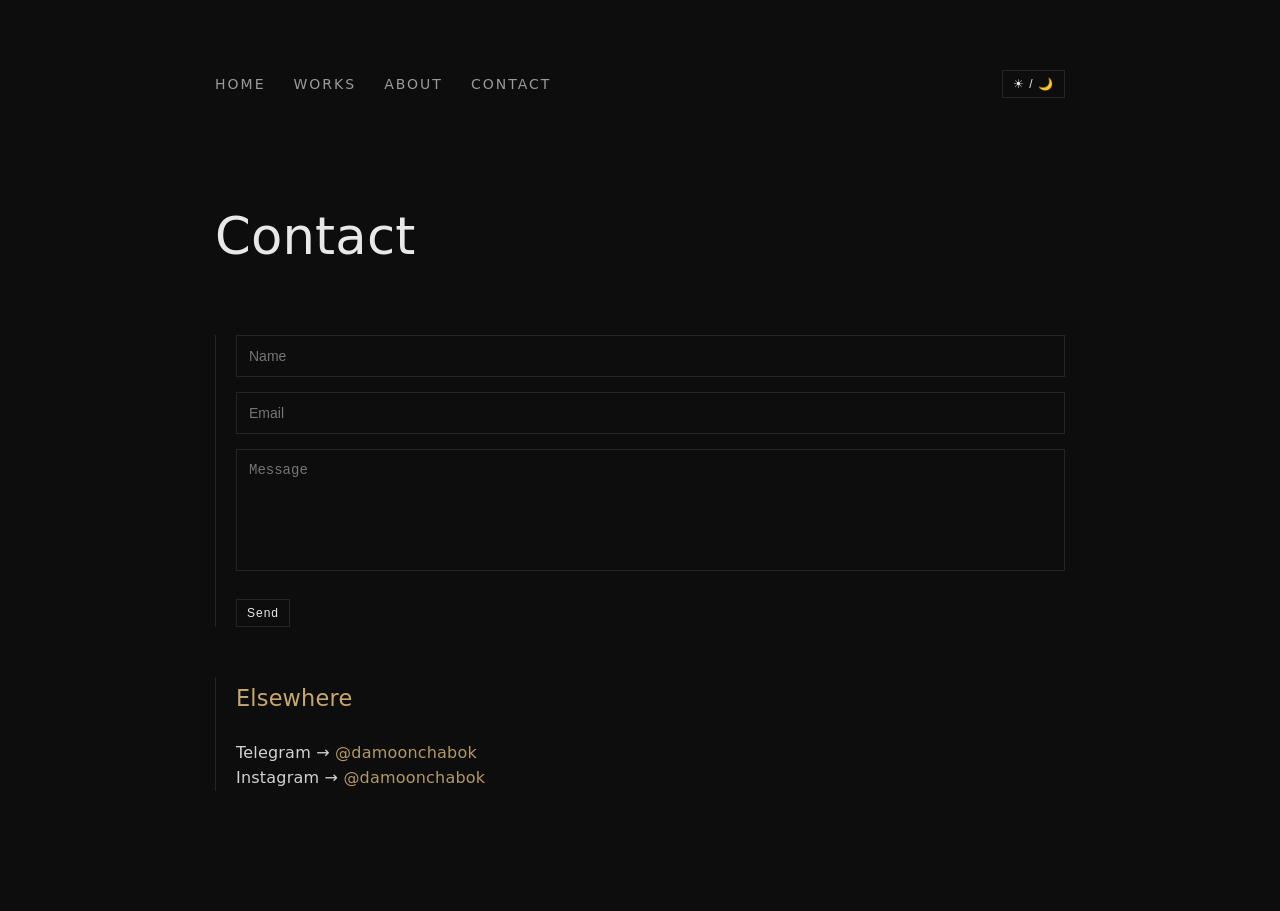
<file: contact.html>
<!DOCTYPE html>
<html lang="en">

<head>
  <meta charset="UTF-8">
  <title>Contact</title>
  <link rel="icon" href="favicon.ico">
  <link rel="stylesheet" href="style/style.css">
</head>

<body>

<nav class="main-nav">

  <div class="nav-left">
    <a href="index.html">Home</a>
    <a href="works.html">Works</a>
    <a href="about.html">About</a>
    <a href="contact.html">Contact</a>
  </div>

  <div class="nav-right">
    <button id="themeBtn">☀ / 🌙</button>
  </div>

</nav>

<h1>Contact</h1>

<div class="card">

<form action="https://formsubmit.co/hello@damoonchabok.ir" method="POST">

  <input type="hidden" name="_captcha" value="false">

  <input type="text" name="name" placeholder="Name" required>

  <input type="email" name="email" placeholder="Email" required>

  <textarea name="message" placeholder="Message" rows="6" required></textarea>

  <button type="submit">Send</button>

</form>

</div>

<div class="card">

  <h2>Elsewhere</h2>

  <p>
    Telegram → <a href="https://t.me/damoonchabok" target="_blank">@damoonchabok</a><br>
    Instagram → <a href="https://instagram.com/damoonchabok" target="_blank">@damoonchabok</a>
  </p>

</div>
<script>
const btn = document.getElementById("themeBtn");

function applyTheme(theme){
  if(theme === "light"){
    document.body.classList.add("light");
  } else {
    document.body.classList.remove("light");
  }
}

btn.addEventListener("click", () => {
  const isLight = document.body.classList.contains("light");
  
  if(isLight){
    applyTheme("dark");
    localStorage.setItem("theme","dark");
  } else {
    applyTheme("light");
    localStorage.setItem("theme","light");
  }
});

// load saved theme
(function(){
  const saved = localStorage.getItem("theme");
  applyTheme(saved || "dark");
})();
</script>
</body>
</html>
</file>
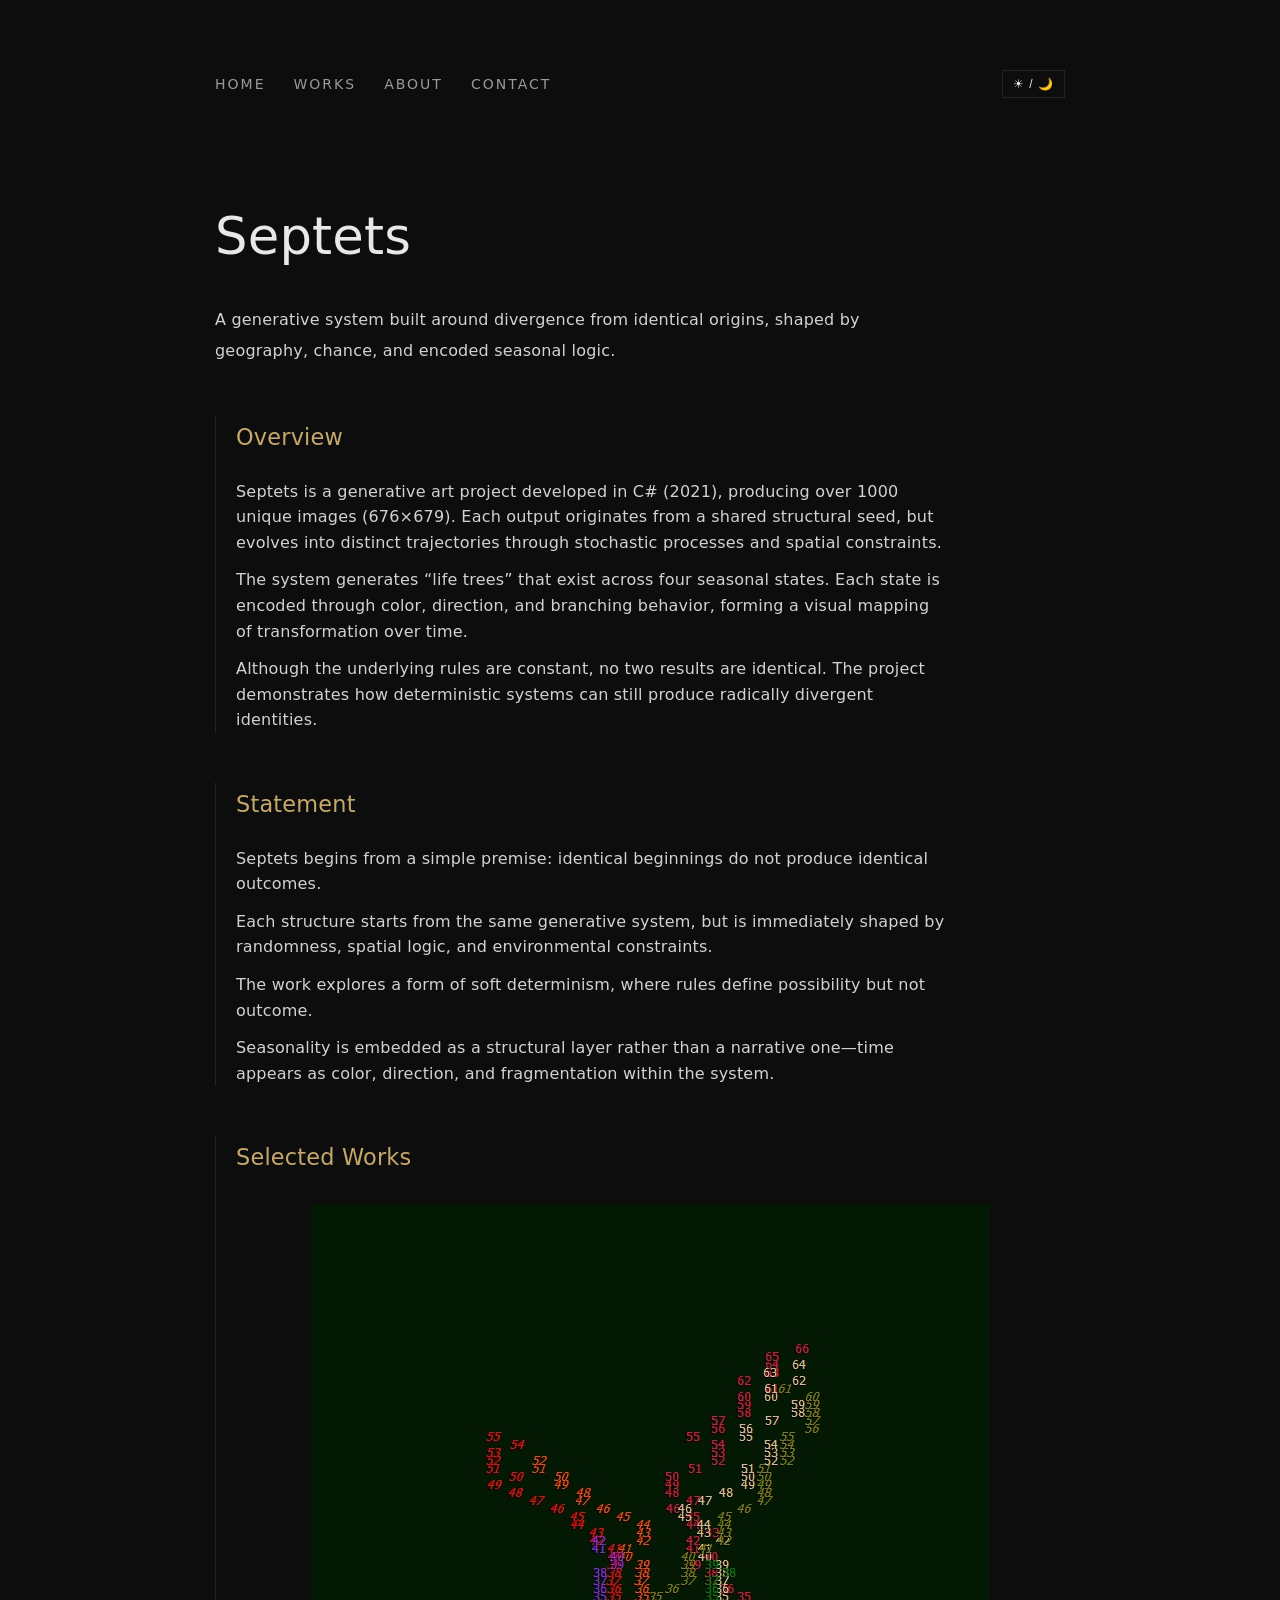
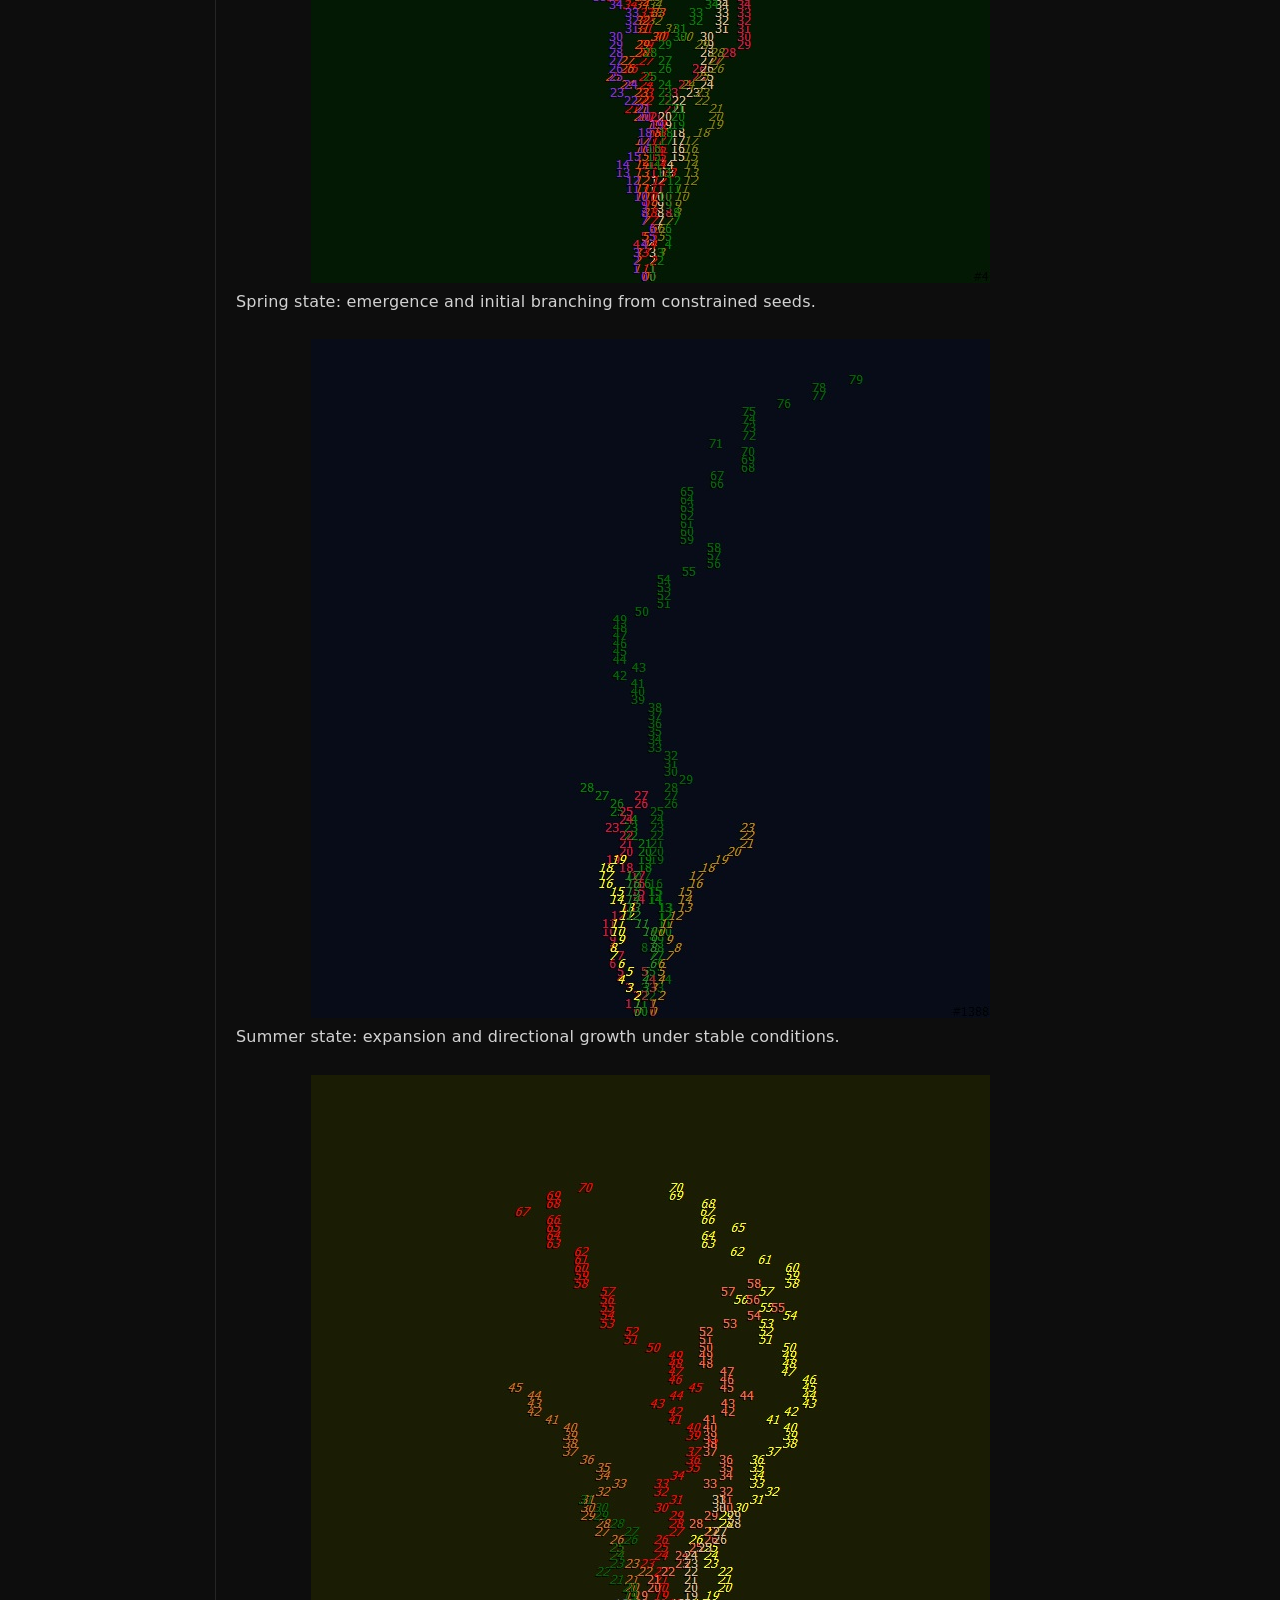
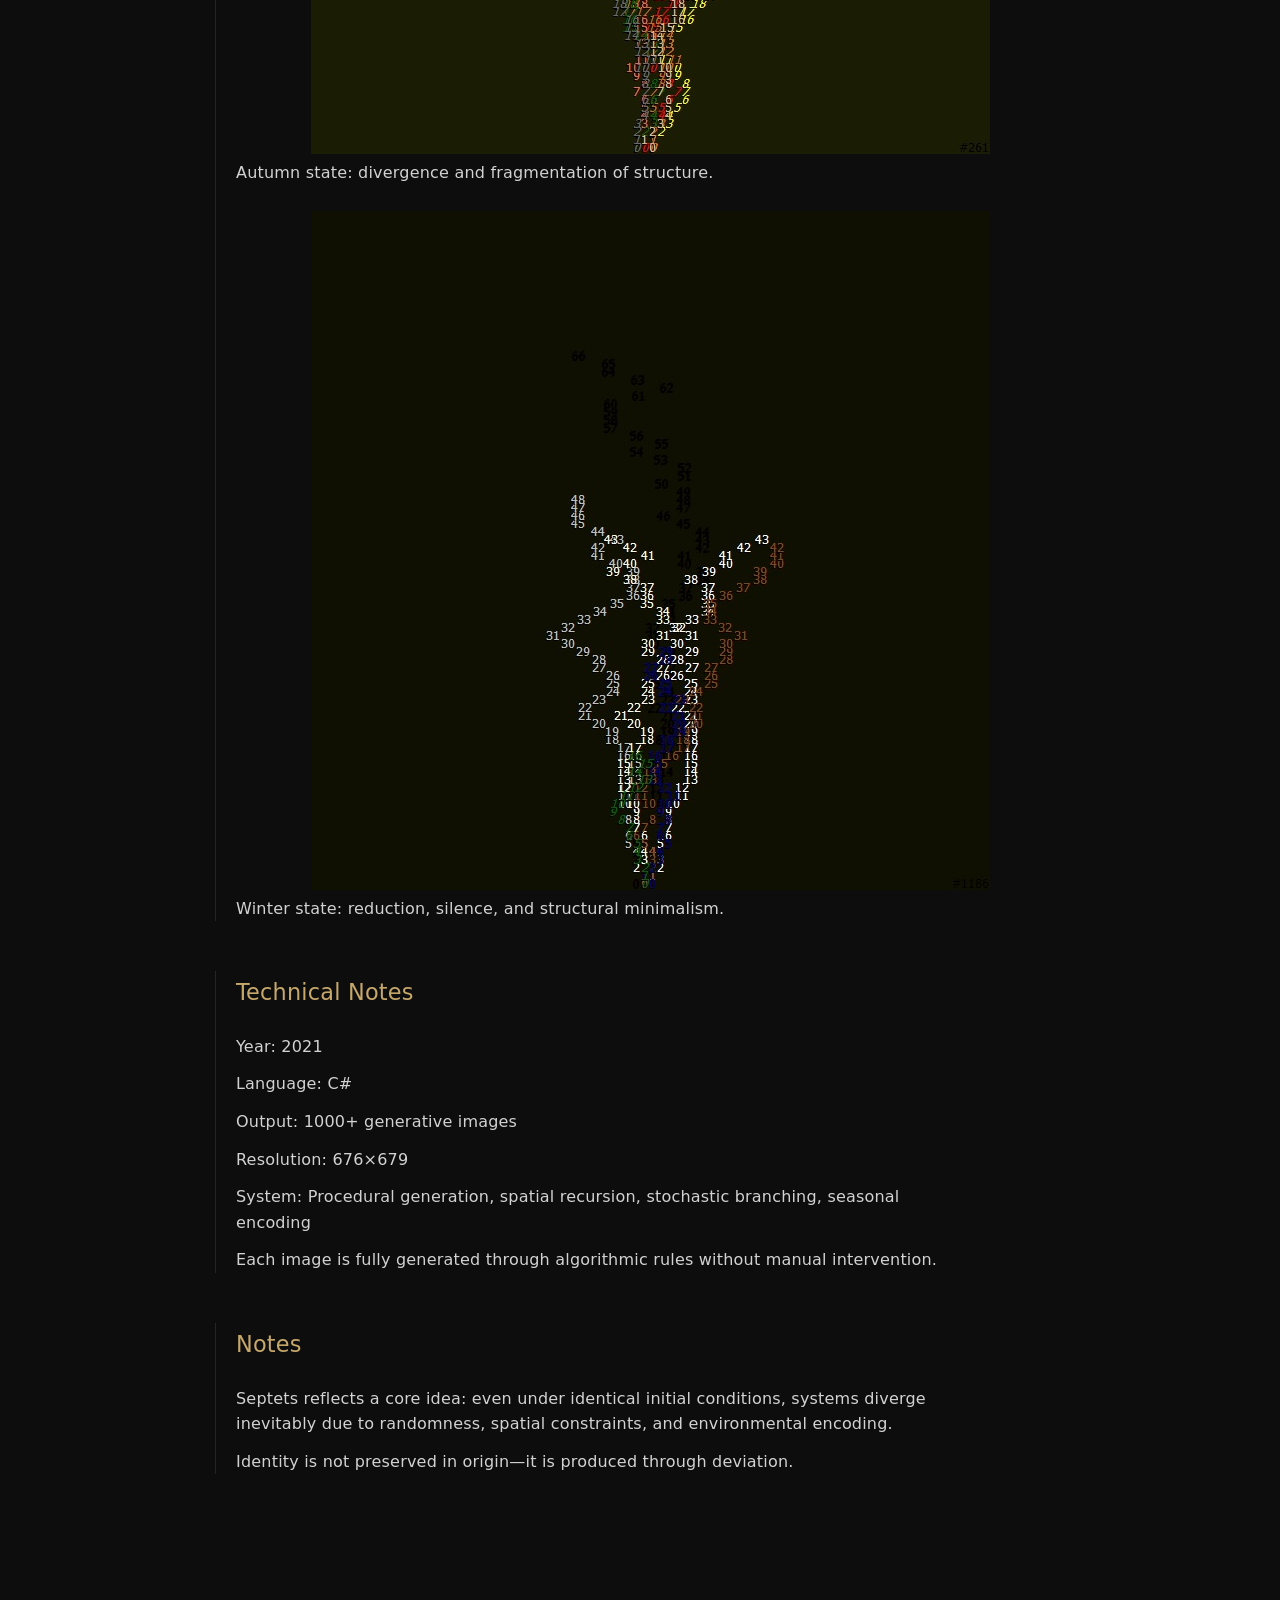
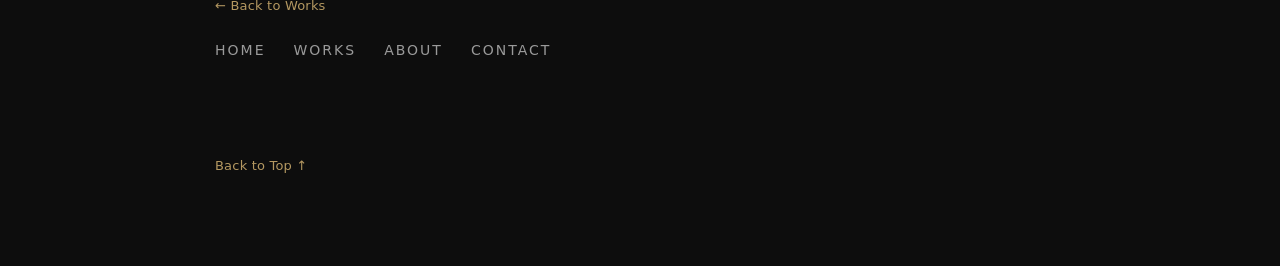
<file: works/septets.html>
<!DOCTYPE html>
<html lang="en">

<head>
  <link rel="icon" href="../favicon.ico" type="image/x-icon">
  <meta charset="UTF-8">
  <title>Septets</title>
  <link rel="stylesheet" href="../style/style.css">
</head>

<body id="top" class="septets">

<nav class="main-nav">

  <div class="nav-left">
    <a href="../index.html">Home</a>
    <a href="../works.html">Works</a>
    <a href="../about.html">About</a>
    <a href="../contact.html">Contact</a>
  </div>

  <div class="nav-right">
    <button id="themeBtn">☀ / 🌙</button>
  </div>

</nav>

<h1>Septets</h1>

<p>
A generative system built around divergence from identical origins, shaped by geography, chance, and encoded seasonal logic.
</p>

<div class="card">

<h2>Overview</h2>

<p>
Septets is a generative art project developed in C# (2021), producing over 1000 unique images (676×679).
Each output originates from a shared structural seed, but evolves into distinct trajectories through stochastic processes and spatial constraints.
</p>

<p>
The system generates “life trees” that exist across four seasonal states. Each state is encoded through color, direction, and branching behavior, forming a visual mapping of transformation over time.
</p>

<p>
Although the underlying rules are constant, no two results are identical. The project demonstrates how deterministic systems can still produce radically divergent identities.
</p>

</div>

<div class="card">

<h2>Statement</h2>

<p>
Septets begins from a simple premise:
identical beginnings do not produce identical outcomes.
</p>

<p>
Each structure starts from the same generative system, but is immediately shaped by randomness, spatial logic, and environmental constraints.
</p>

<p>
The work explores a form of soft determinism, where rules define possibility but not outcome.
</p>

<p>
Seasonality is embedded as a structural layer rather than a narrative one—time appears as color, direction, and fragmentation within the system.
</p>

</div>

<div class="card">

<h2>Selected Works</h2>

<img class="project-image" src="../images/SPRING_4.jpg" alt="Septets 04">
<p>
Spring state: emergence and initial branching from constrained seeds.
</p>

<img class="project-image" src="../images/SUMMER_1388.jpg" alt="Septets 1388">
<p>
Summer state: expansion and directional growth under stable conditions.
</p>

<img class="project-image" src="../images/AUTUMN_261.jpg" alt="Septets 261">
<p>
Autumn state: divergence and fragmentation of structure.
</p>

<img class="project-image" src="../images/WINTER_1186.jpg" alt="Septets 1186">
<p>
Winter state: reduction, silence, and structural minimalism.
</p>

</div>

<div class="card">

<h2>Technical Notes</h2>

<p>
Year: 2021</p>

<p>
Language: C#</p>

<p>
Output: 1000+ generative images</p>

<p>
Resolution: 676×679</p>

<p>
System: Procedural generation, spatial recursion, stochastic branching, seasonal encoding</p>

<p>
Each image is fully generated through algorithmic rules without manual intervention.</p>

</div>

<div class="card">

<h2>Notes</h2>

<p>
Septets reflects a core idea:
even under identical initial conditions, systems diverge inevitably due to randomness, spatial constraints, and environmental encoding.
</p>

<p>
Identity is not preserved in origin—it is produced through deviation.
</p>

</div>

<footer>

<p>
<a href="../works.html">← Back to Works</a>
</p>

<nav class="main-nav">

  <div class="nav-left">
    <a href="../index.html">Home</a>
    <a href="../works.html">Works</a>
    <a href="../about.html">About</a>
    <a href="../contact.html">Contact</a>
  </div>
</nav>

<p>
<a href="#top">Back to Top ↑</a>
</p>

</footer>
<script>
const btn = document.getElementById("themeBtn");

function applyTheme(theme){
  if(theme === "light"){
    document.body.classList.add("light");
  } else {
    document.body.classList.remove("light");
  }
}

btn.addEventListener("click", () => {
  const isLight = document.body.classList.contains("light");
  
  if(isLight){
    applyTheme("dark");
    localStorage.setItem("theme","dark");
  } else {
    applyTheme("light");
    localStorage.setItem("theme","light");
  }
});

// load saved theme
(function(){
  const saved = localStorage.getItem("theme");
  applyTheme(saved || "dark");
})();
</script>
</body>
</html>
</file>
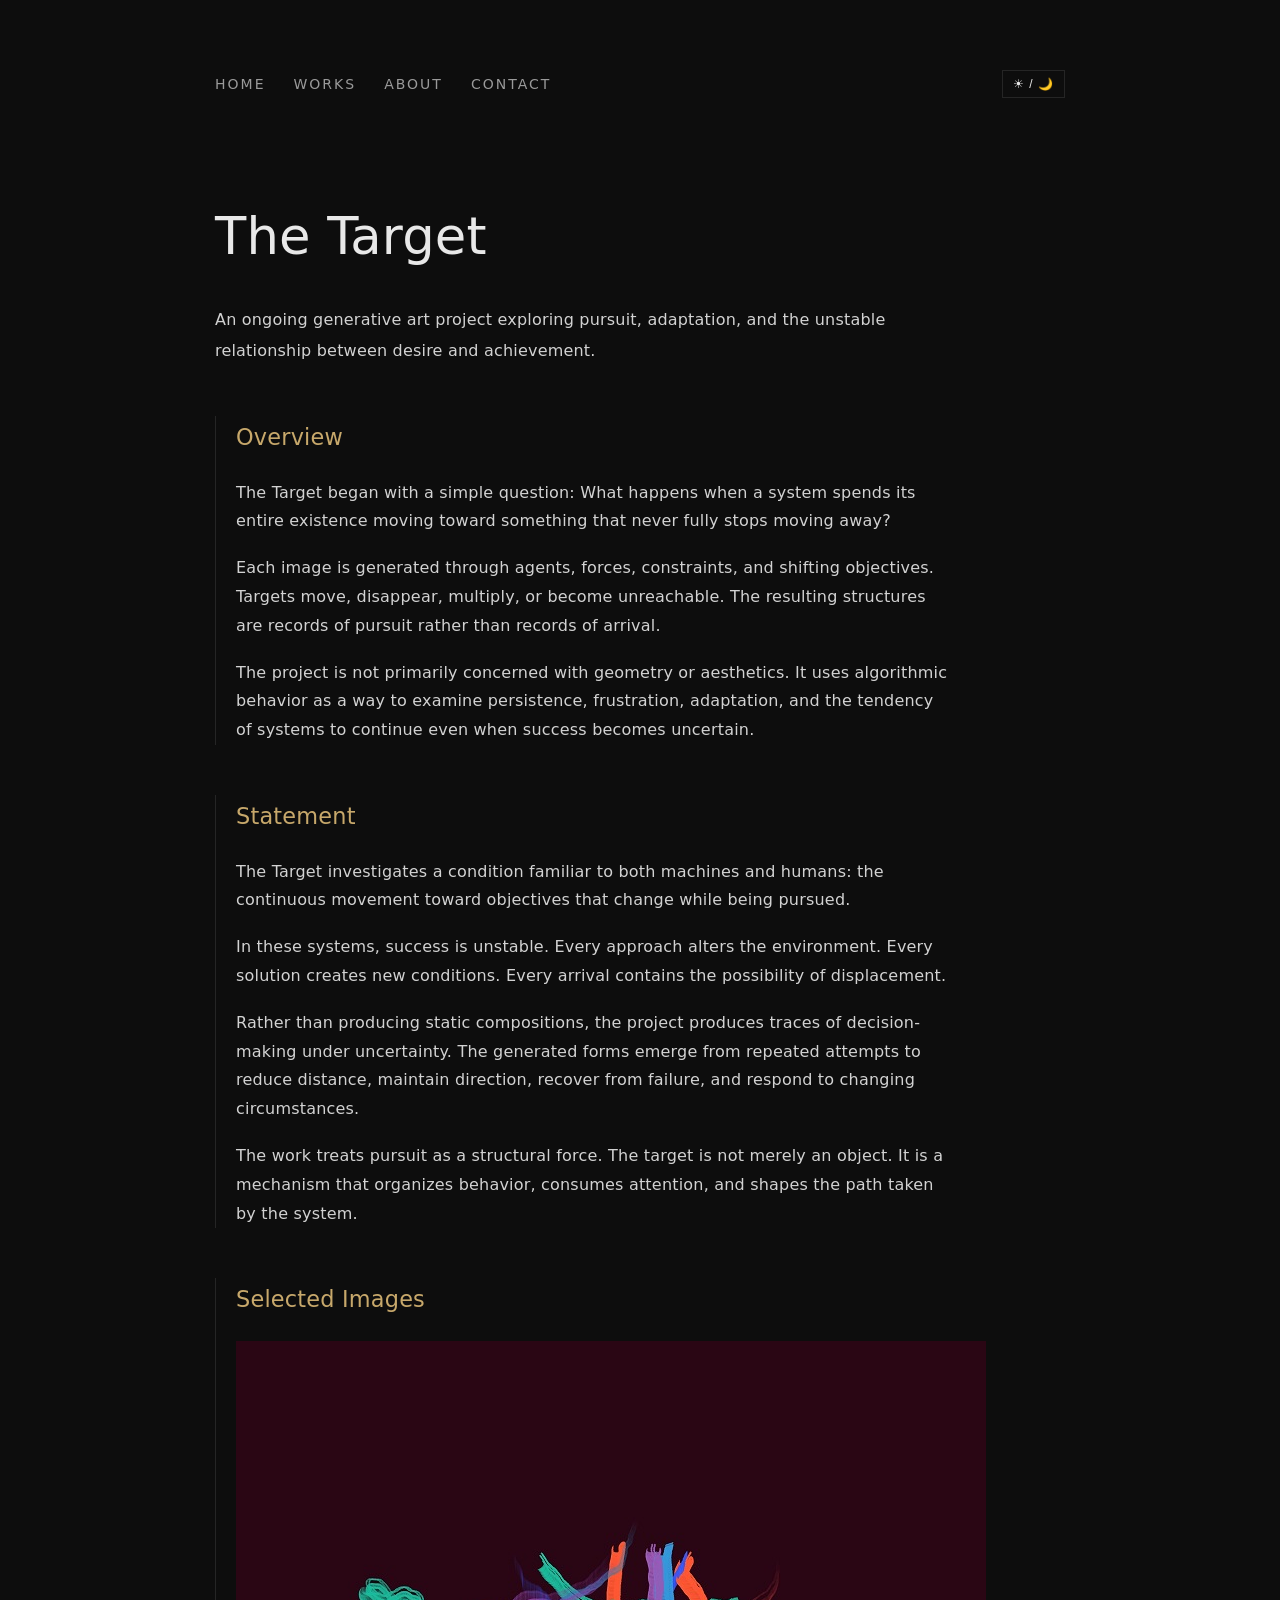
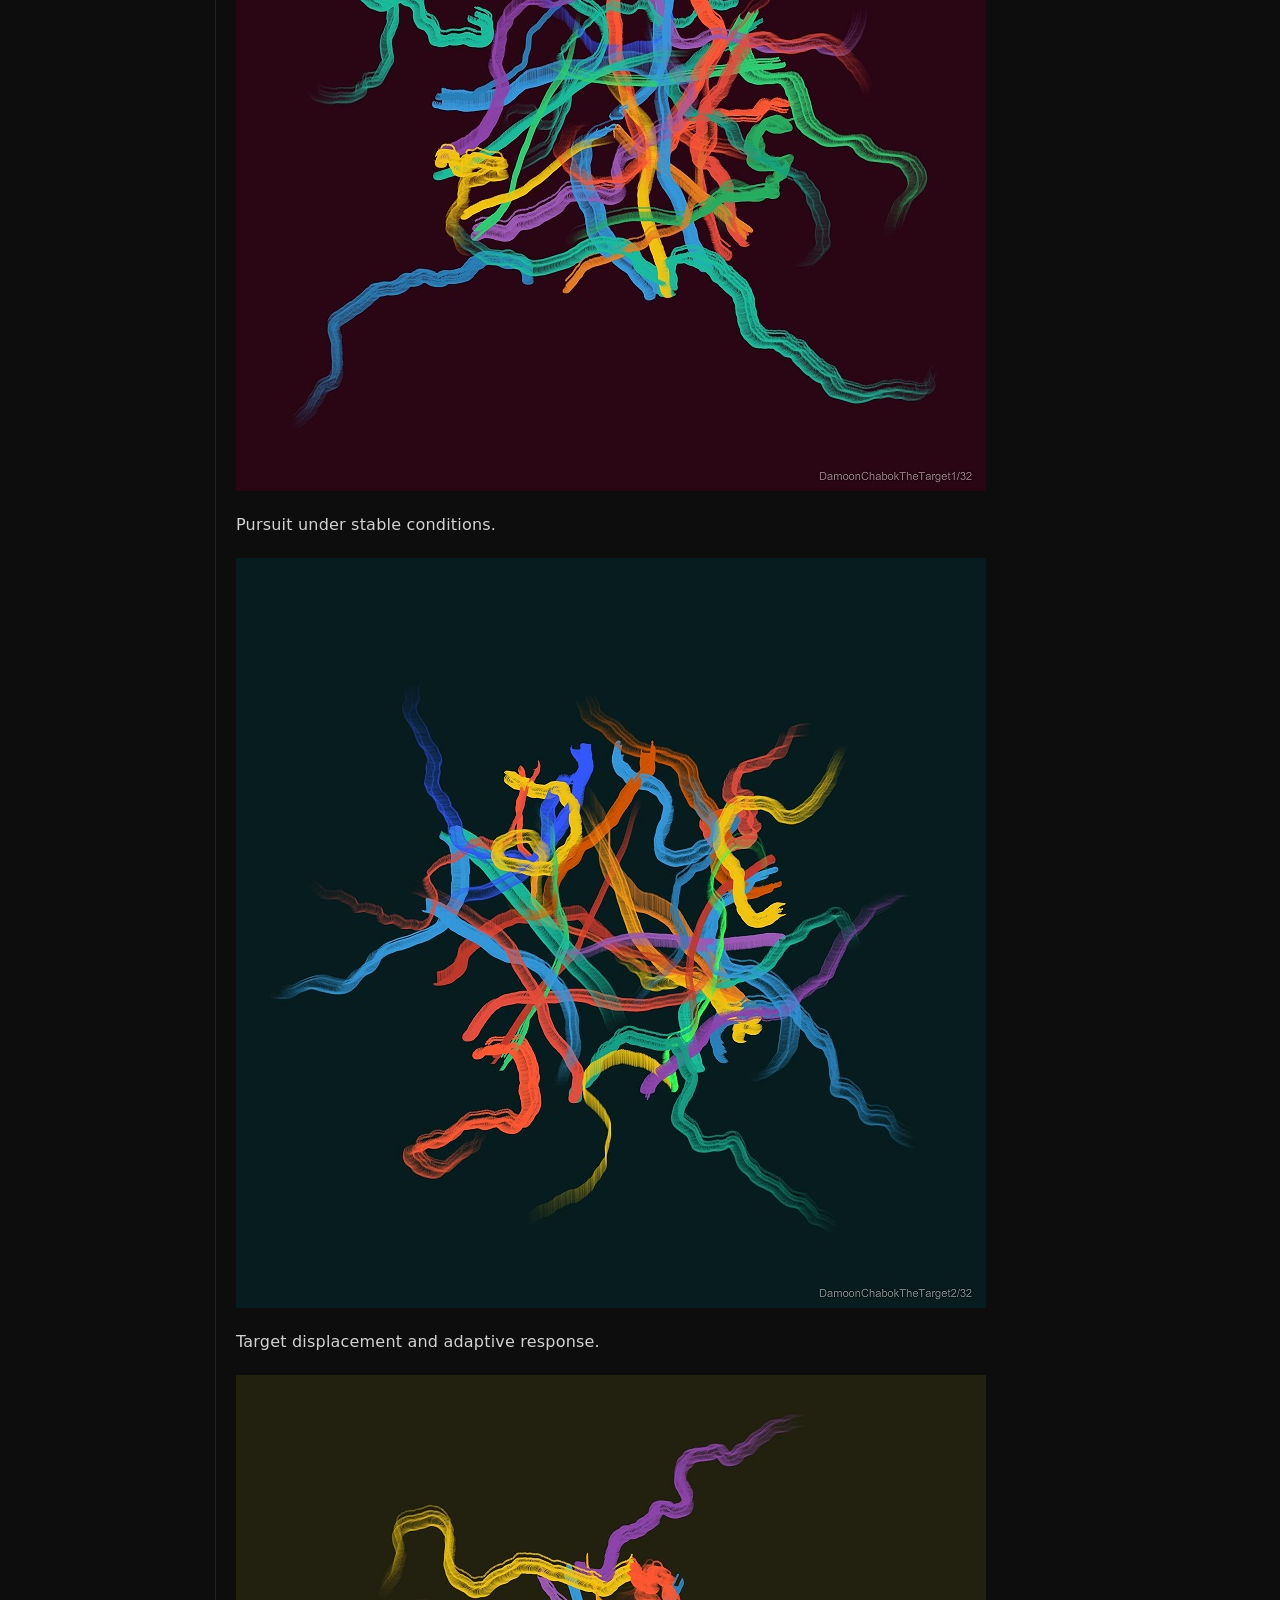
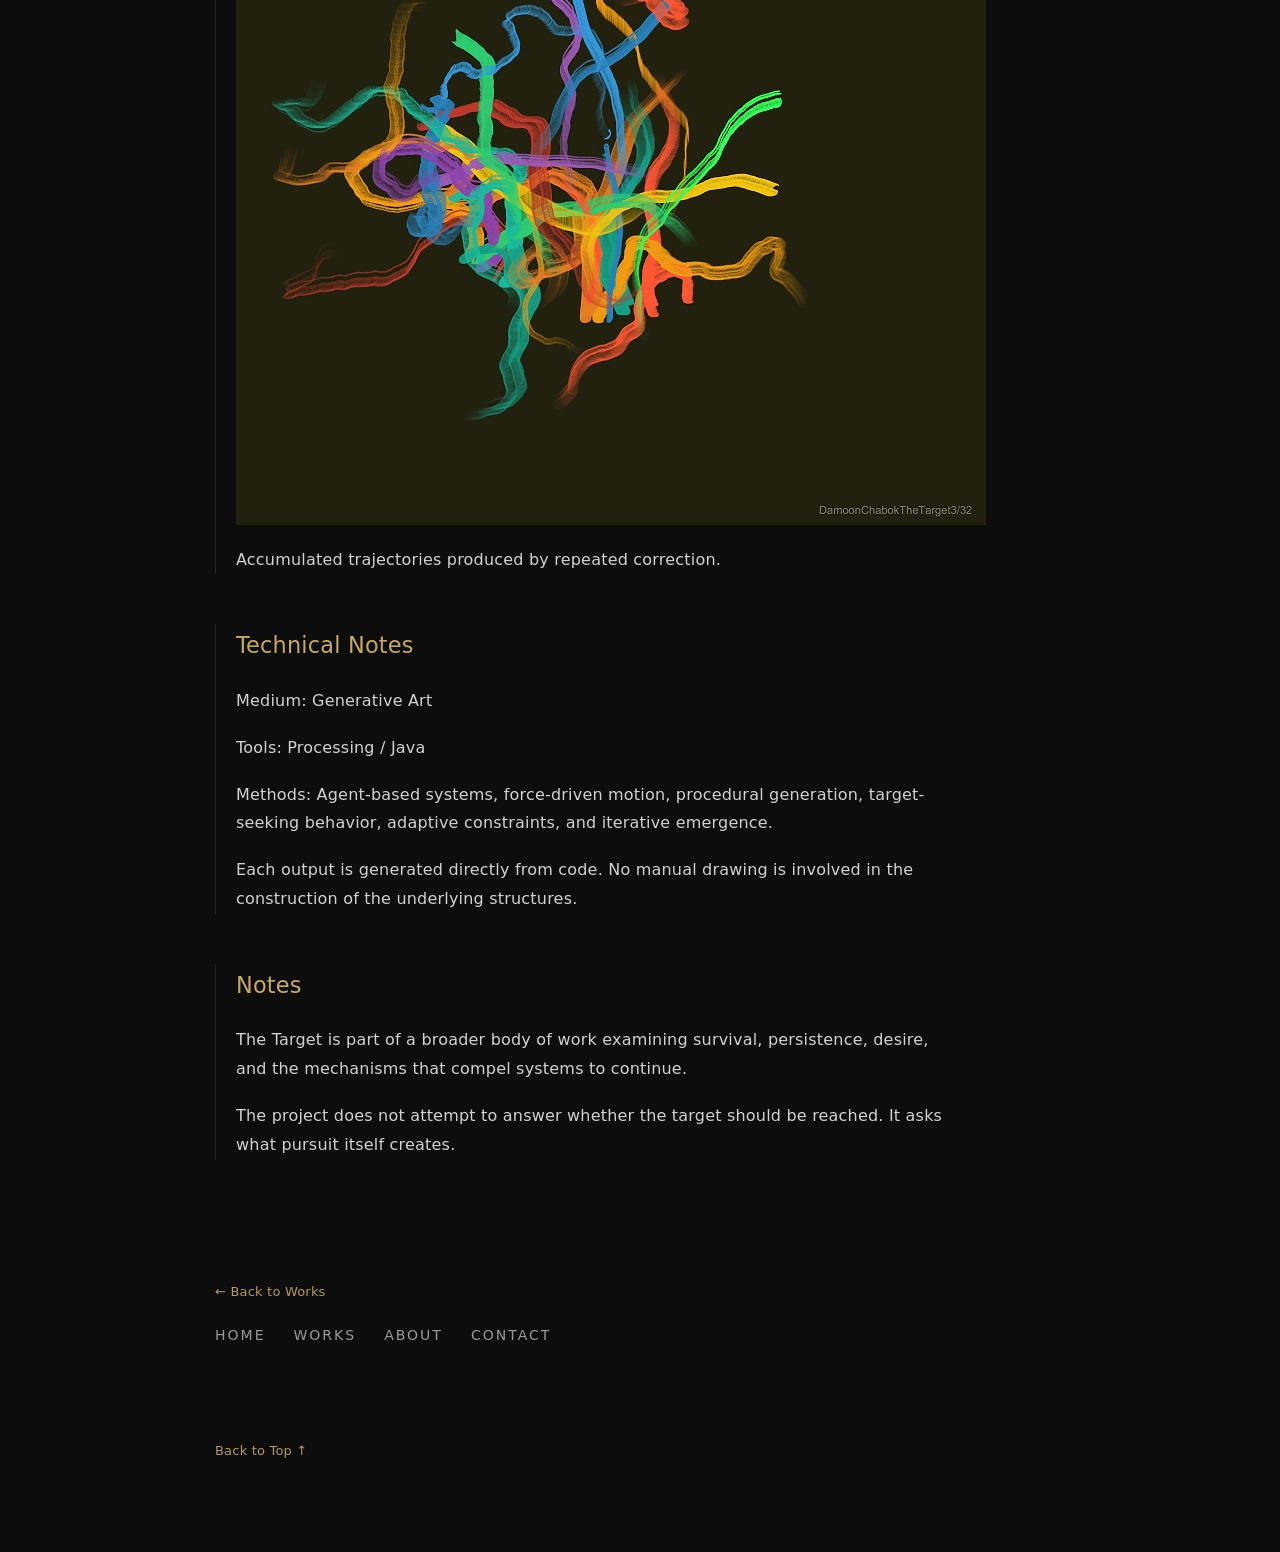
<file: works/the-target.html>
<!DOCTYPE html>

<html lang="en">

<head>
  <link rel="icon" href="../favicon.ico" type="image/x-icon">
  <meta charset="UTF-8">
  <title>The Target</title>
  <link rel="stylesheet" href="../style/style.css">
</head>

<body id="top" class="target">

<nav class="main-nav">

  <div class="nav-left">
    <a href="../index.html">Home</a>
    <a href="../works.html">Works</a>
    <a href="../about.html">About</a>
    <a href="../contact.html">Contact</a>
  </div>

  <div class="nav-right">
    <button id="themeBtn">☀ / 🌙</button>
  </div>

</nav>

<h1>The Target</h1>

<p>
An ongoing generative art project exploring pursuit, adaptation, and the unstable relationship between desire and achievement.
</p>

<div class="card">

<h2>Overview</h2>

<p>
The Target began with a simple question:
What happens when a system spends its entire existence moving toward something that never fully stops moving away?
</p>

<p>
Each image is generated through agents, forces, constraints, and shifting objectives. Targets move, disappear, multiply, or become unreachable. The resulting structures are records of pursuit rather than records of arrival.
</p>

<p>
The project is not primarily concerned with geometry or aesthetics. It uses algorithmic behavior as a way to examine persistence, frustration, adaptation, and the tendency of systems to continue even when success becomes uncertain.
</p>

</div>

<div class="card">

<h2>Statement</h2>

<p>
The Target investigates a condition familiar to both machines and humans: the continuous movement toward objectives that change while being pursued.
</p>

<p>
In these systems, success is unstable. Every approach alters the environment. Every solution creates new conditions. Every arrival contains the possibility of displacement.
</p>

<p>
Rather than producing static compositions, the project produces traces of decision-making under uncertainty. The generated forms emerge from repeated attempts to reduce distance, maintain direction, recover from failure, and respond to changing circumstances.
</p>

<p>
The work treats pursuit as a structural force. The target is not merely an object. It is a mechanism that organizes behavior, consumes attention, and shapes the path taken by the system.
</p>

</div>

<div class="card">

<h2>Selected Images</h2>

<img src="../images/TheTarget132_1.jpg" alt="The Target 01">

<p>
Pursuit under stable conditions.
</p>

<img src="../images/TheTarget232_6.jpg" alt="The Target 06">

<p>
Target displacement and adaptive response.
</p>

<img src="../images/TheTarget332_12.jpg" alt="The Target 12">

<p>
Accumulated trajectories produced by repeated correction.
</p>

</div>

<div class="card">

<h2>Technical Notes</h2>

<p>
Medium: Generative Art
</p>

<p>
Tools: Processing / Java
</p>

<p>
Methods: Agent-based systems, force-driven motion, procedural generation, target-seeking behavior, adaptive constraints, and iterative emergence.
</p>

<p>
Each output is generated directly from code. No manual drawing is involved in the construction of the underlying structures.
</p>

</div>

<div class="card">

<h2>Notes</h2>

<p>
The Target is part of a broader body of work examining survival, persistence, desire, and the mechanisms that compel systems to continue.
</p>

<p>
The project does not attempt to answer whether the target should be reached. It asks what pursuit itself creates.
</p>

</div>

<footer>

<p>
<a href="../works.html">← Back to Works</a>
</p>

<nav class="main-nav">

  <div class="nav-left">
    <a href="../index.html">Home</a>
    <a href="../works.html">Works</a>
    <a href="../about.html">About</a>
    <a href="../contact.html">Contact</a>
  </div>
</nav>

<p>
<a href="#top">Back to Top ↑</a>
</p>

</footer>
<script>
const btn = document.getElementById("themeBtn");

function applyTheme(theme){
  if(theme === "light"){
    document.body.classList.add("light");
  } else {
    document.body.classList.remove("light");
  }
}

btn.addEventListener("click", () => {
  const isLight = document.body.classList.contains("light");
  
  if(isLight){
    applyTheme("dark");
    localStorage.setItem("theme","dark");
  } else {
    applyTheme("light");
    localStorage.setItem("theme","light");
  }
});

// load saved theme
(function(){
  const saved = localStorage.getItem("theme");
  applyTheme(saved || "dark");
})();
</script>
</body>
</html>
</file>
<file: style/style.css>
:root{
    --bg:#0d0d0d;
    --text:#e8e8e8;
    --panel:#171717;
    --muted:#9a9a9a;
    --accent:#c7a86b;
    --border:#252525;
}

body.light{
    --bg:#f5f5f5;
    --text:#111;
    --panel:#ffffff;
    --muted:#555;
    --accent:#7a5c2e;
    --border:#ddd;
}

*{
  margin:0;
  padding:0;
  box-sizing:border-box;
}

body{
  background:var(--bg);
  color:var(--text);
  font-family: Inter, system-ui, -apple-system, sans-serif;
  max-width:900px;
  margin:auto;
  padding:70px 25px;
  line-height:1.9;
  letter-spacing:0.2px;
}

.main-nav{
    display:flex;
    justify-content:space-between;
    align-items:center;
    margin-bottom:90px;
}

.nav-left{
    display:flex;
    gap:28px;
    font-size:14px;
    text-transform:uppercase;
    letter-spacing:2px;
}

.nav-right{
    display:flex;
    align-items:center;
}

nav a{
  color:var(--muted);
  text-decoration:none;
  transition:0.3s;
}

nav a:hover{
  color:var(--accent);
}

/* TYPOGRAPHY */
h1{
  font-size:3.2rem;
  font-weight:500;
  margin-bottom:20px;
}

h2{
  font-size:1.4rem;
  margin:50px 0 20px;
  color:var(--accent);
  font-weight:500;
}

p{
  color:var(--text);
  opacity:0.9;
  margin-bottom:18px;
  max-width:70ch;
}

/* CARD */
.card{
  background:transparent;
  border-left:1px solid var(--border);
  padding-left:20px;
  margin:50px 0;
}

/* LINKS */
a{
  color:var(--accent);
}

/* FOOTER */
footer{
  margin-top:120px;
  color:var(--muted);
  font-size:13px;
}

/* subtle hover feel */
.card:hover{
  border-left:1px solid var(--accent);
  transition:0.4s;
}

input, textarea{
  width:100%;
  background:transparent;
  border:1px solid var(--border);
  color:var(--text);
  padding:12px;
  margin-bottom:15px;
  font-size:14px;
}

textarea{
  resize:none;
}

button{
    background:transparent;
    border:1px solid var(--border);
    color:var(--text);
    padding:6px 10px;
    cursor:pointer;
    font-size:12px;
    letter-spacing:1px;
    transition:0.3s;
}

button:hover{
    border-color:var(--accent);
    color:var(--accent);
}

html{
    scroll-behavior:smooth;
}

.project-image{
    width:100%;
    max-width:679px;
    height:auto;
    display:block;
    margin:30px auto 10px auto;
}

.card p{
    margin:6px 0 14px 0;
    line-height:1.6;
}

.card img + p{
    margin-top:8px;
}

.septets .project-image{
    margin:25px auto 6px auto;
}

.septets .card p{
    margin:6px 0 12px 0;
}

.target .project-image{
    margin:45px auto 15px auto;
}

.target .card p{
    margin:10px 0 18px 0;
    line-height:1.8;
}

a{
    color: var(--accent);
    text-decoration: none;
}

a:hover{
    text-decoration: underline;
}
</file>
